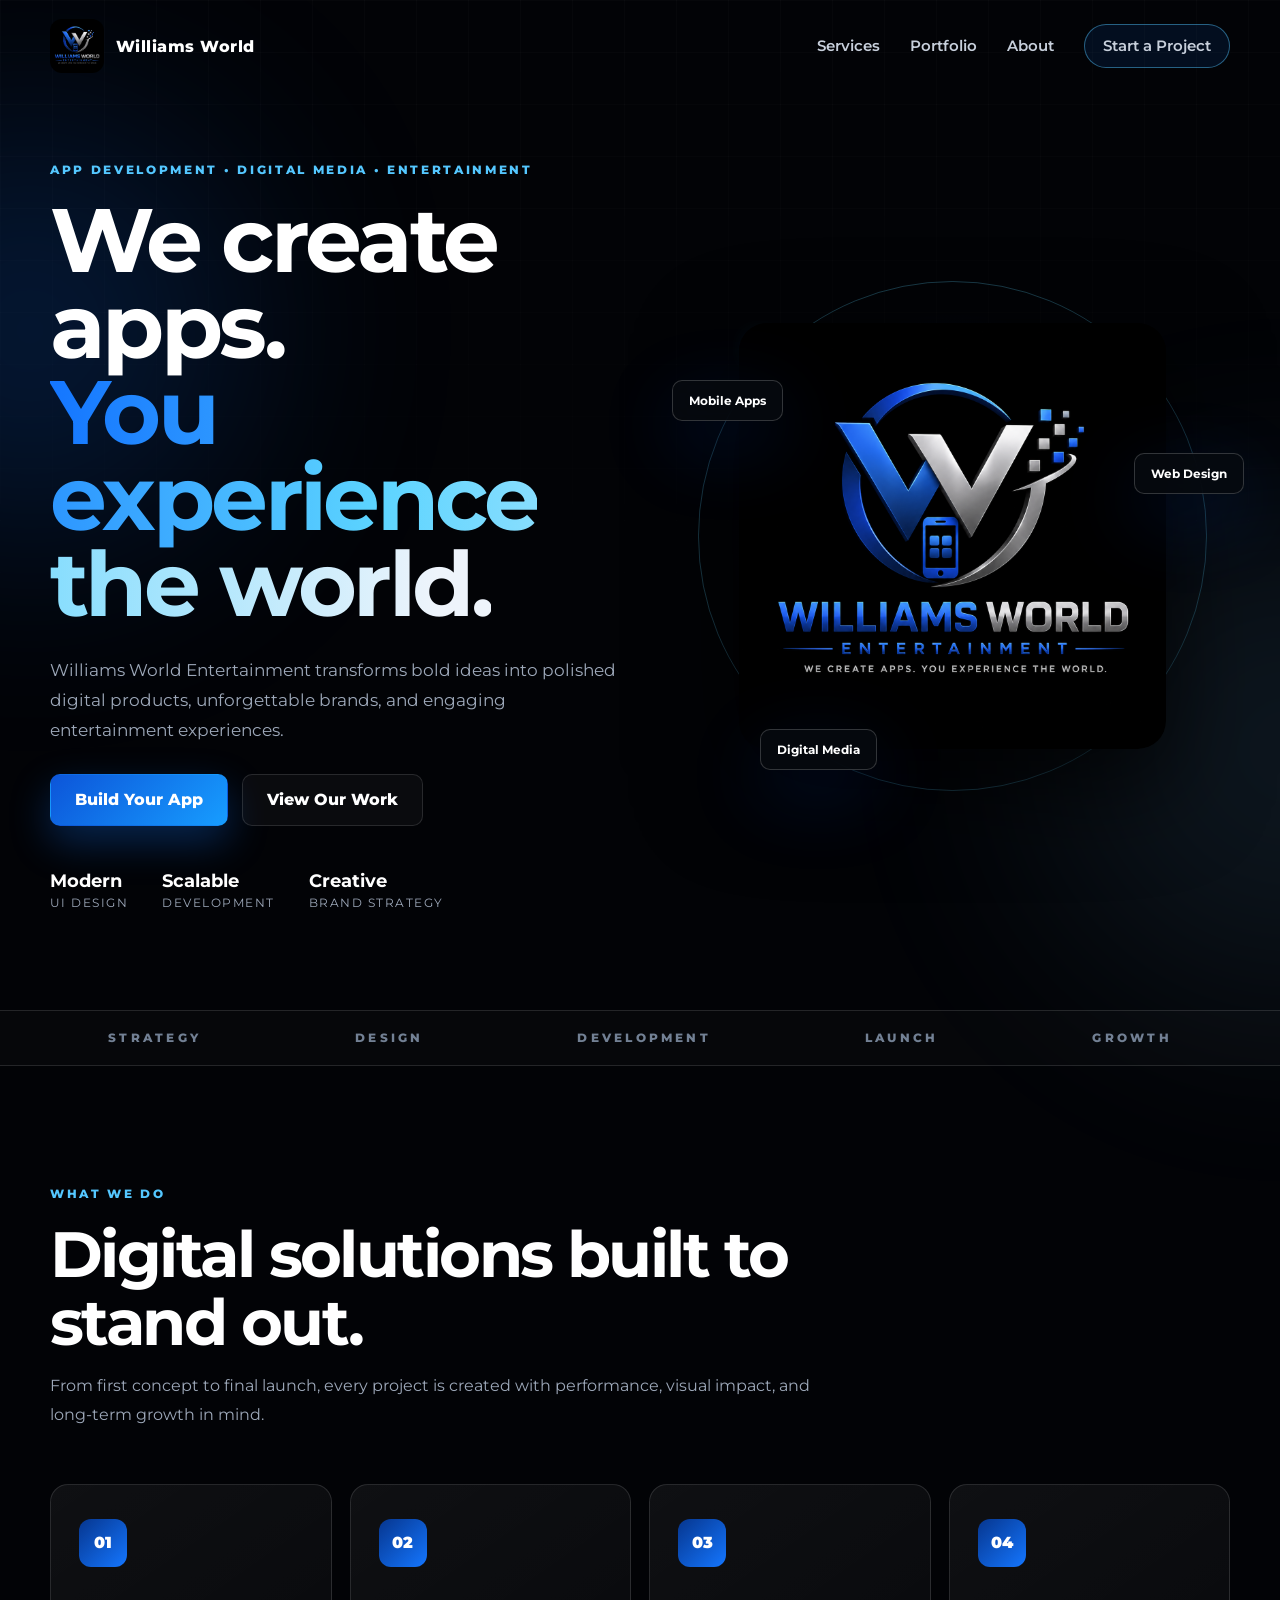
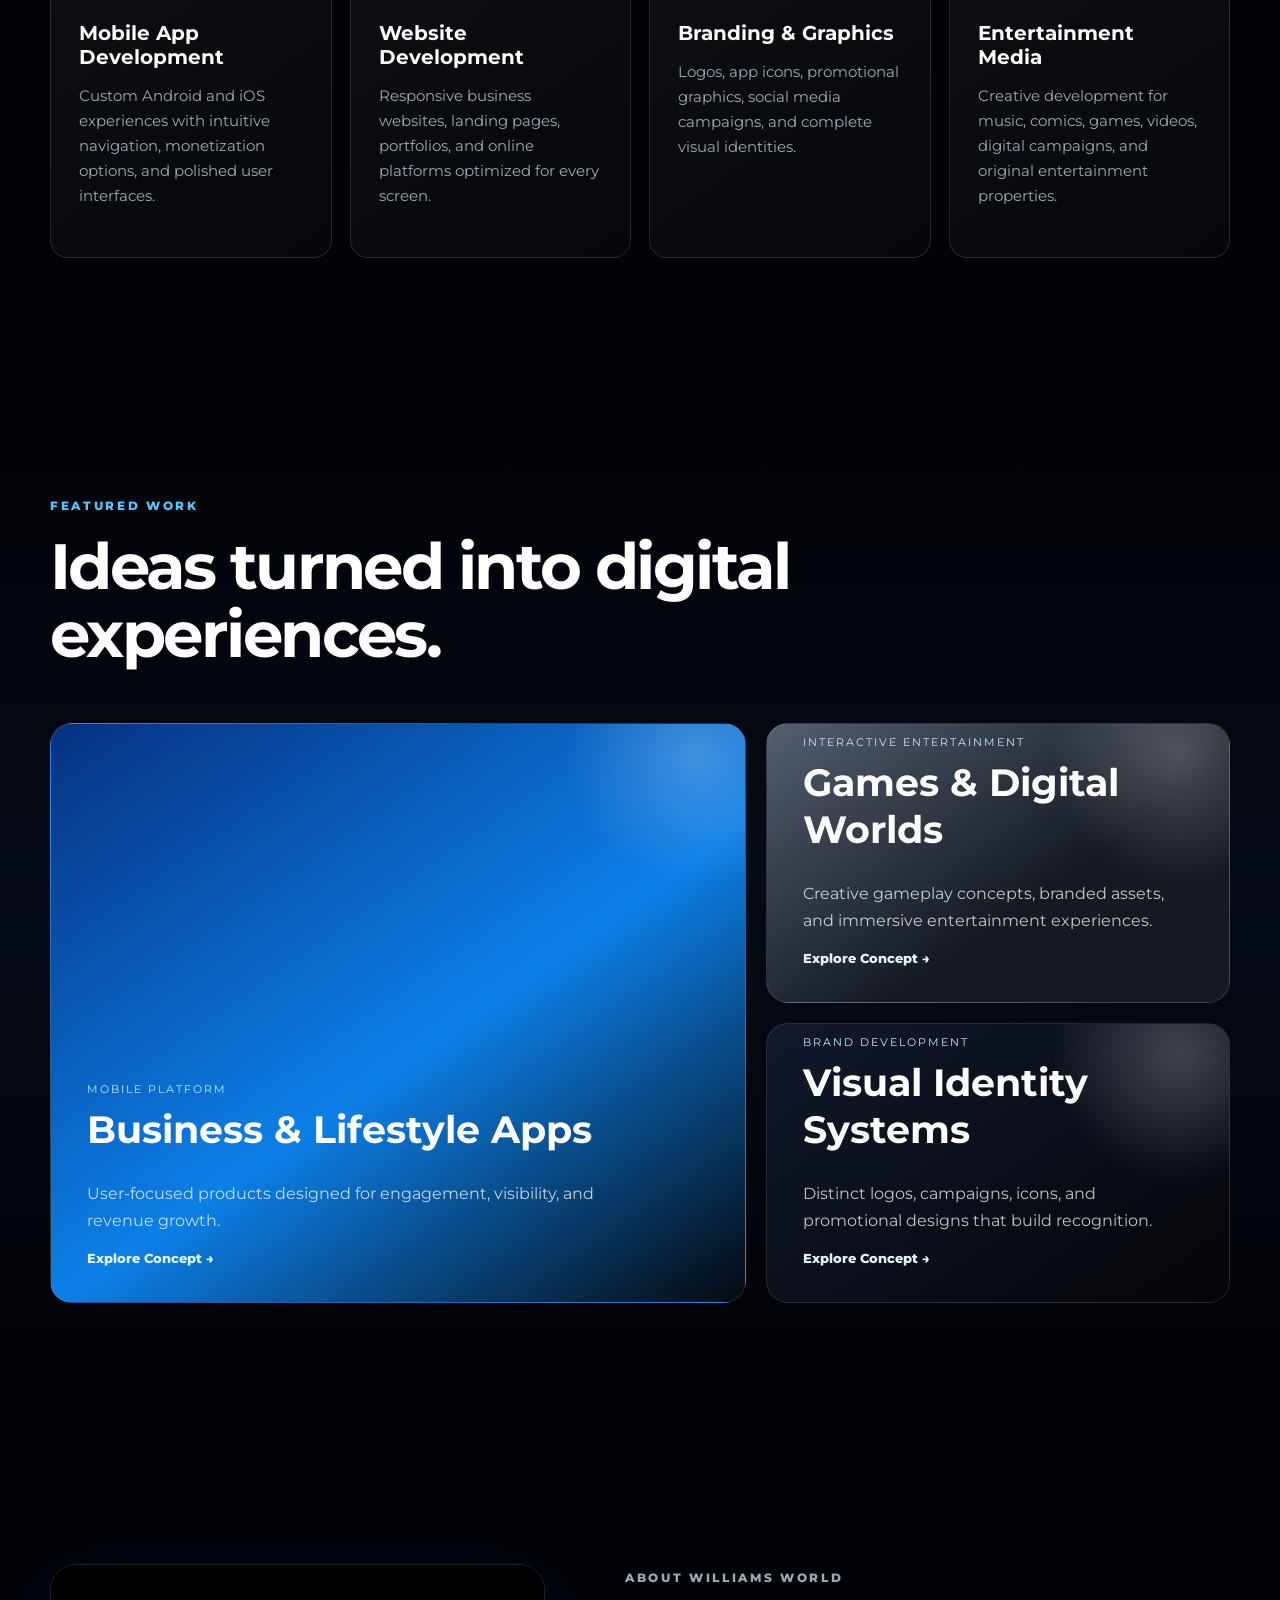
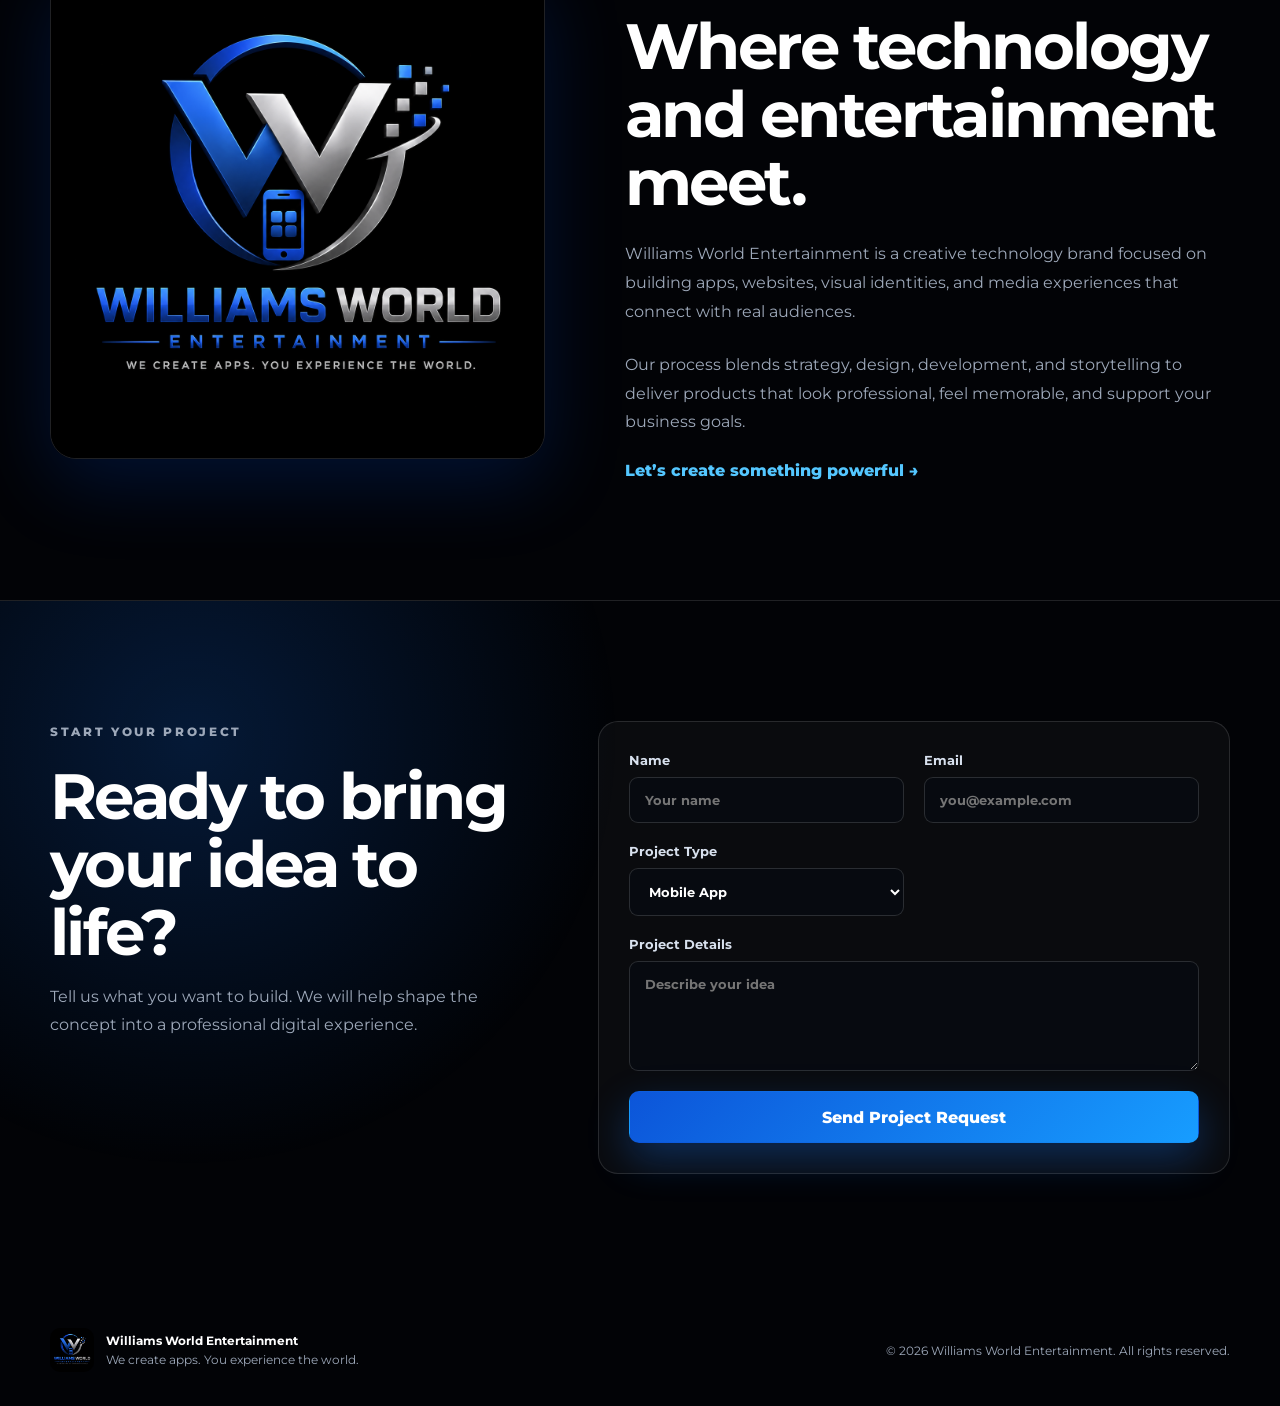
<file: index.html>
<!DOCTYPE html>
<html lang="en">
<head>
  <meta charset="UTF-8" />
  <meta name="viewport" content="width=device-width, initial-scale=1.0" />
  <meta name="description" content="Williams World Entertainment creates mobile apps, websites, digital media, and entertainment experiences." />
  <title>Williams World Entertainment</title>
  <link rel="preconnect" href="https://fonts.googleapis.com">
  <link rel="preconnect" href="https://fonts.gstatic.com" crossorigin>
  <link href="https://fonts.googleapis.com/css2?family=Montserrat:wght@400;500;600;700;800;900&display=swap" rel="stylesheet">
  <link rel="stylesheet" href="styles.css" />
</head>
<body>
  <div class="page-glow glow-one"></div>
  <div class="page-glow glow-two"></div>

  <header class="site-header" id="top">
    <a class="brand" href="#top" aria-label="Williams World Entertainment home">
      <img src="logo.png" alt="Williams World Entertainment logo" />
      <span>Williams World</span>
    </a>

    <button class="menu-toggle" aria-label="Open navigation" aria-expanded="false">
      <span></span><span></span><span></span>
    </button>

    <nav class="nav-menu" aria-label="Main navigation">
      <a href="#services">Services</a>
      <a href="#portfolio">Portfolio</a>
      <a href="#about">About</a>
      <a href="#contact" class="nav-cta">Start a Project</a>
    </nav>
  </header>

  <main>
    <section class="hero section-shell">
      <div class="hero-copy reveal">
        <p class="eyebrow">App Development • Digital Media • Entertainment</p>
        <h1>We create apps.<br><span>You experience the world.</span></h1>
        <p class="hero-text">
          Williams World Entertainment transforms bold ideas into polished digital products,
          unforgettable brands, and engaging entertainment experiences.
        </p>
        <div class="hero-actions">
          <a class="button button-primary" href="#contact">Build Your App</a>
          <a class="button button-secondary" href="#portfolio">View Our Work</a>
        </div>
        <div class="hero-stats">
          <div><strong>Modern</strong><span>UI Design</span></div>
          <div><strong>Scalable</strong><span>Development</span></div>
          <div><strong>Creative</strong><span>Brand Strategy</span></div>
        </div>
      </div>

      <div class="hero-visual reveal">
        <div class="logo-stage">
          <div class="orbit orbit-one"></div>
          <div class="orbit orbit-two"></div>
          <img src="logo.png" alt="Williams World Entertainment brand mark" />
          <div class="floating-card card-one">Mobile Apps</div>
          <div class="floating-card card-two">Web Design</div>
          <div class="floating-card card-three">Digital Media</div>
        </div>
      </div>
    </section>

    <section class="brand-strip">
      <span>STRATEGY</span><span>DESIGN</span><span>DEVELOPMENT</span><span>LAUNCH</span><span>GROWTH</span>
    </section>

    <section class="section-shell section-block" id="services">
      <div class="section-heading reveal">
        <p class="eyebrow">What We Do</p>
        <h2>Digital solutions built to stand out.</h2>
        <p>From first concept to final launch, every project is created with performance, visual impact, and long-term growth in mind.</p>
      </div>

      <div class="service-grid">
        <article class="service-card reveal">
          <div class="service-icon">01</div>
          <h3>Mobile App Development</h3>
          <p>Custom Android and iOS experiences with intuitive navigation, monetization options, and polished user interfaces.</p>
        </article>
        <article class="service-card reveal">
          <div class="service-icon">02</div>
          <h3>Website Development</h3>
          <p>Responsive business websites, landing pages, portfolios, and online platforms optimized for every screen.</p>
        </article>
        <article class="service-card reveal">
          <div class="service-icon">03</div>
          <h3>Branding & Graphics</h3>
          <p>Logos, app icons, promotional graphics, social media campaigns, and complete visual identities.</p>
        </article>
        <article class="service-card reveal">
          <div class="service-icon">04</div>
          <h3>Entertainment Media</h3>
          <p>Creative development for music, comics, games, videos, digital campaigns, and original entertainment properties.</p>
        </article>
      </div>
    </section>

    <section class="portfolio-section" id="portfolio">
      <div class="section-shell">
        <div class="section-heading reveal">
          <p class="eyebrow">Featured Work</p>
          <h2>Ideas turned into digital experiences.</h2>
        </div>

        <div class="project-grid">
          <article class="project-card project-blue reveal">
            <div class="project-label">Mobile Platform</div>
            <h3>Business & Lifestyle Apps</h3>
            <p>User-focused products designed for engagement, visibility, and revenue growth.</p>
            <span>Explore Concept →</span>
          </article>
          <article class="project-card project-silver reveal">
            <div class="project-label">Interactive Entertainment</div>
            <h3>Games & Digital Worlds</h3>
            <p>Creative gameplay concepts, branded assets, and immersive entertainment experiences.</p>
            <span>Explore Concept →</span>
          </article>
          <article class="project-card project-dark reveal">
            <div class="project-label">Brand Development</div>
            <h3>Visual Identity Systems</h3>
            <p>Distinct logos, campaigns, icons, and promotional designs that build recognition.</p>
            <span>Explore Concept →</span>
          </article>
        </div>
      </div>
    </section>

    <section class="section-shell about-grid section-block" id="about">
      <div class="about-image reveal">
        <div class="about-logo-wrap">
          <img src="logo.png" alt="Williams World Entertainment logo" />
        </div>
      </div>
      <div class="about-copy reveal">
        <p class="eyebrow">About Williams World</p>
        <h2>Where technology and entertainment meet.</h2>
        <p>
          Williams World Entertainment is a creative technology brand focused on building apps,
          websites, visual identities, and media experiences that connect with real audiences.
        </p>
        <p>
          Our process blends strategy, design, development, and storytelling to deliver products
          that look professional, feel memorable, and support your business goals.
        </p>
        <a href="#contact" class="text-link">Let’s create something powerful →</a>
      </div>
    </section>

    <section class="contact-section" id="contact">
      <div class="section-shell contact-grid">
        <div class="contact-copy reveal">
          <p class="eyebrow">Start Your Project</p>
          <h2>Ready to bring your idea to life?</h2>
          <p>Tell us what you want to build. We will help shape the concept into a professional digital experience.</p>
        </div>

        <form class="contact-form reveal" action="mailto:your@email.com" method="post" enctype="text/plain">
          <label>
            Name
            <input type="text" name="name" placeholder="Your name" required />
          </label>
          <label>
            Email
            <input type="email" name="email" placeholder="you@example.com" required />
          </label>
          <label>
            Project Type
            <select name="project-type">
              <option>Mobile App</option>
              <option>Website</option>
              <option>Branding & Graphics</option>
              <option>Game or Entertainment Project</option>
              <option>Other</option>
            </select>
          </label>
          <label>
            Project Details
            <textarea name="details" rows="5" placeholder="Describe your idea"></textarea>
          </label>
          <button class="button button-primary" type="submit">Send Project Request</button>
        </form>
      </div>
    </section>
  </main>

  <footer class="site-footer">
    <div class="footer-brand">
      <img src="logo.png" alt="Williams World Entertainment logo" />
      <div>
        <strong>Williams World Entertainment</strong>
        <span>We create apps. You experience the world.</span>
      </div>
    </div>
    <p>© <span id="year"></span> Williams World Entertainment. All rights reserved.</p>
  </footer>

  <script src="script.js"></script>
</body>
</html>
</file>
<file: styles.css>
:root {
  --black: #020306;
  --surface: #080b12;
  --surface-2: #0d111b;
  --blue: #1476ff;
  --blue-light: #54c7ff;
  --blue-dark: #06368f;
  --silver: #dce3ec;
  --muted: #9da8b9;
  --white: #ffffff;
  --border: rgba(255,255,255,.12);
  --shadow: 0 24px 80px rgba(0, 91, 255, .18);
}

* { box-sizing: border-box; }
html { scroll-behavior: smooth; }
body {
  margin: 0;
  font-family: "Montserrat", Arial, sans-serif;
  background: var(--black);
  color: var(--white);
  overflow-x: hidden;
}
body::before {
  content: "";
  position: fixed;
  inset: 0;
  pointer-events: none;
  background-image: linear-gradient(rgba(255,255,255,.018) 1px, transparent 1px),
                    linear-gradient(90deg, rgba(255,255,255,.018) 1px, transparent 1px);
  background-size: 52px 52px;
  mask-image: linear-gradient(to bottom, black, transparent 80%);
}
a { color: inherit; text-decoration: none; }
img { max-width: 100%; display: block; }
button, input, textarea, select { font: inherit; }

.page-glow { position: fixed; border-radius: 50%; filter: blur(120px); opacity: .2; z-index: -1; }
.glow-one { width: 420px; height: 420px; background: var(--blue); left: -180px; top: 120px; }
.glow-two { width: 500px; height: 500px; background: #7ecbff; right: -260px; top: 500px; opacity: .1; }

.site-header {
  width: min(1180px, calc(100% - 40px));
  margin: 0 auto;
  min-height: 92px;
  display: flex;
  align-items: center;
  justify-content: space-between;
  position: relative;
  z-index: 20;
}
.brand { display: flex; align-items: center; gap: 12px; font-weight: 800; letter-spacing: .03em; }
.brand img { width: 54px; height: 54px; object-fit: cover; border-radius: 12px; }
.nav-menu { display: flex; align-items: center; gap: 30px; color: #c7cfdb; font-size: .92rem; font-weight: 600; }
.nav-menu a { transition: .25s ease; }
.nav-menu a:hover { color: var(--blue-light); }
.nav-cta { border: 1px solid rgba(82,198,255,.45); padding: 12px 18px; border-radius: 999px; background: rgba(20,118,255,.1); }
.menu-toggle { display: none; background: none; border: 0; padding: 8px; }
.menu-toggle span { width: 26px; height: 2px; background: white; display: block; margin: 5px; }

.section-shell { width: min(1180px, calc(100% - 40px)); margin: 0 auto; }
.hero { min-height: calc(100vh - 92px); display: grid; grid-template-columns: 1.02fr .98fr; align-items: center; gap: 48px; padding: 70px 0 100px; }
.eyebrow { color: var(--blue-light); text-transform: uppercase; letter-spacing: .22em; font-size: .76rem; font-weight: 800; margin: 0 0 20px; }
.hero h1, .section-heading h2, .about-copy h2, .contact-copy h2 { margin: 0; letter-spacing: -.04em; }
.hero h1 { font-size: clamp(3.2rem, 7vw, 6.3rem); line-height: .96; max-width: 780px; }
.hero h1 span { background: linear-gradient(90deg, #1476ff, #5cd4ff 45%, #eef4fb 95%); -webkit-background-clip: text; color: transparent; }
.hero-text { max-width: 650px; font-size: 1.05rem; line-height: 1.8; color: var(--muted); margin: 28px 0; }
.hero-actions { display: flex; gap: 14px; flex-wrap: wrap; }
.button { min-height: 52px; display: inline-flex; align-items: center; justify-content: center; padding: 0 24px; border-radius: 10px; font-weight: 800; border: 1px solid transparent; cursor: pointer; transition: transform .25s, box-shadow .25s, border-color .25s; }
.button:hover { transform: translateY(-3px); }
.button-primary { background: linear-gradient(135deg, #0c55d9, #179dff); box-shadow: 0 16px 40px rgba(20,118,255,.3); color: white; }
.button-secondary { border-color: var(--border); background: rgba(255,255,255,.035); color: white; }
.hero-stats { display: flex; gap: 34px; margin-top: 44px; flex-wrap: wrap; }
.hero-stats div { display: grid; gap: 4px; }
.hero-stats strong { font-size: 1.1rem; }
.hero-stats span { color: var(--muted); font-size: .78rem; text-transform: uppercase; letter-spacing: .12em; }

.hero-visual { display: flex; justify-content: center; }
.logo-stage { width: min(520px, 100%); aspect-ratio: 1; display: grid; place-items: center; position: relative; border-radius: 50%; background: radial-gradient(circle, rgba(20,118,255,.2), transparent 62%); }
.logo-stage > img { width: 82%; border-radius: 28px; box-shadow: 0 34px 100px rgba(0,0,0,.75); position: relative; z-index: 3; }
.orbit { position: absolute; border-radius: 50%; border: 1px solid rgba(92,212,255,.26); animation: spin 18s linear infinite; }
.orbit::after { content: ""; position: absolute; width: 10px; height: 10px; background: var(--blue-light); border-radius: 50%; box-shadow: 0 0 25px var(--blue-light); top: 12%; left: 11%; }
.orbit-one { inset: 1%; }
.orbit-two { inset: 10%; animation-direction: reverse; animation-duration: 13s; }
.floating-card { position: absolute; z-index: 5; padding: 12px 16px; border: 1px solid rgba(255,255,255,.18); background: rgba(7,10,17,.8); backdrop-filter: blur(12px); border-radius: 10px; font-weight: 700; font-size: .78rem; box-shadow: var(--shadow); }
.card-one { left: -4%; top: 20%; }
.card-two { right: -6%; top: 34%; }
.card-three { left: 13%; bottom: 5%; }
@keyframes spin { to { transform: rotate(360deg); } }

.brand-strip { overflow: hidden; white-space: nowrap; display: flex; justify-content: space-around; gap: 40px; border-block: 1px solid var(--border); padding: 20px 4%; color: #728094; letter-spacing: .28em; font-size: .72rem; font-weight: 800; background: rgba(255,255,255,.02); }
.section-block { padding: 120px 0; }
.section-heading { max-width: 760px; margin-bottom: 54px; }
.section-heading h2, .about-copy h2, .contact-copy h2 { font-size: clamp(2.2rem, 5vw, 4.2rem); line-height: 1.06; }
.section-heading > p:last-child, .about-copy p, .contact-copy p { color: var(--muted); line-height: 1.8; }

.service-grid { display: grid; grid-template-columns: repeat(4, 1fr); gap: 18px; }
.service-card { padding: 34px 28px; min-height: 310px; border: 1px solid var(--border); border-radius: 18px; background: linear-gradient(145deg, rgba(255,255,255,.055), rgba(255,255,255,.018)); transition: .3s ease; }
.service-card:hover { transform: translateY(-8px); border-color: rgba(82,198,255,.55); box-shadow: var(--shadow); }
.service-icon { width: 48px; height: 48px; display: grid; place-items: center; border-radius: 12px; background: linear-gradient(135deg, var(--blue-dark), var(--blue)); font-weight: 900; margin-bottom: 54px; }
.service-card h3 { font-size: 1.25rem; margin: 0 0 14px; }
.service-card p { color: var(--muted); line-height: 1.7; font-size: .92rem; }

.portfolio-section { padding: 120px 0; background: linear-gradient(180deg, transparent, rgba(16,35,72,.25), transparent); }
.project-grid { display: grid; grid-template-columns: 1.2fr .8fr; grid-template-rows: repeat(2, 280px); gap: 20px; }
.project-card { padding: 36px; border-radius: 22px; overflow: hidden; border: 1px solid var(--border); position: relative; display: flex; flex-direction: column; justify-content: flex-end; }
.project-card::before { content: ""; position: absolute; width: 260px; height: 260px; border-radius: 50%; right: -80px; top: -100px; background: radial-gradient(circle, rgba(255,255,255,.22), transparent 70%); }
.project-blue { grid-row: span 2; background: linear-gradient(145deg, #073181, #0c7fe7 55%, #05090e); }
.project-silver { background: linear-gradient(145deg, #545e6f, #151a22 60%); }
.project-dark { background: linear-gradient(145deg, #11192b, #040508); }
.project-label { text-transform: uppercase; font-size: .7rem; letter-spacing: .18em; color: #bee7ff; margin-bottom: 10px; }
.project-card h3 { font-size: clamp(1.7rem, 3vw, 3rem); margin: 0 0 12px; }
.project-card p { max-width: 560px; color: rgba(255,255,255,.75); line-height: 1.65; }
.project-card span { font-size: .82rem; font-weight: 800; color: #dff4ff; }

.about-grid { display: grid; grid-template-columns: .9fr 1.1fr; gap: 80px; align-items: center; }
.about-logo-wrap { border-radius: 26px; overflow: hidden; border: 1px solid var(--border); box-shadow: var(--shadow); }
.about-copy p { margin: 24px 0; }
.text-link { color: var(--blue-light); font-weight: 800; }

.contact-section { padding: 120px 0; border-top: 1px solid var(--border); background: radial-gradient(circle at 15% 20%, rgba(20,118,255,.2), transparent 35%); }
.contact-grid { display: grid; grid-template-columns: .85fr 1.15fr; gap: 80px; align-items: start; }
.contact-form { display: grid; grid-template-columns: repeat(2, 1fr); gap: 20px; padding: 30px; border: 1px solid var(--border); border-radius: 20px; background: rgba(255,255,255,.035); }
.contact-form label { display: grid; gap: 9px; color: #d8e1ee; font-size: .82rem; font-weight: 700; }
.contact-form label:nth-child(4), .contact-form .button { grid-column: 1 / -1; }
input, select, textarea { width: 100%; color: white; background: #070a10; border: 1px solid rgba(255,255,255,.14); border-radius: 9px; padding: 14px 15px; outline: none; }
input:focus, select:focus, textarea:focus { border-color: var(--blue-light); box-shadow: 0 0 0 3px rgba(82,198,255,.12); }
textarea { resize: vertical; }

.site-footer { width: min(1180px, calc(100% - 40px)); margin: 0 auto; padding: 34px 0; display: flex; align-items: center; justify-content: space-between; gap: 20px; color: var(--muted); font-size: .78rem; }
.footer-brand { display: flex; align-items: center; gap: 12px; }
.footer-brand img { width: 44px; height: 44px; object-fit: cover; border-radius: 10px; }
.footer-brand div { display: grid; gap: 4px; }
.footer-brand strong { color: white; }

.reveal { opacity: 0; transform: translateY(25px); transition: opacity .7s ease, transform .7s ease; }
.reveal.visible { opacity: 1; transform: translateY(0); }

@media (max-width: 980px) {
  .hero, .about-grid, .contact-grid { grid-template-columns: 1fr; }
  .hero { padding-top: 40px; }
  .hero-visual { order: -1; }
  .logo-stage { max-width: 500px; }
  .service-grid { grid-template-columns: repeat(2, 1fr); }
  .project-grid { grid-template-columns: 1fr; grid-template-rows: none; }
  .project-card, .project-blue { grid-row: auto; min-height: 310px; }
  .about-grid, .contact-grid { gap: 45px; }
}

@media (max-width: 760px) {
  .site-header { min-height: 78px; }
  .brand span { display: none; }
  .menu-toggle { display: block; }
  .nav-menu { position: absolute; top: 72px; left: 0; right: 0; padding: 24px; display: none; flex-direction: column; align-items: stretch; background: rgba(4,6,10,.97); border: 1px solid var(--border); border-radius: 14px; }
  .nav-menu.open { display: flex; }
  .nav-menu a { padding: 10px; }
  .hero { min-height: auto; gap: 28px; padding-bottom: 80px; }
  .hero h1 { font-size: clamp(2.8rem, 15vw, 4.6rem); }
  .floating-card { display: none; }
  .hero-stats { gap: 22px; }
  .service-grid { grid-template-columns: 1fr; }
  .section-block, .portfolio-section, .contact-section { padding: 85px 0; }
  .contact-form { grid-template-columns: 1fr; padding: 22px; }
  .contact-form label, .contact-form label:nth-child(4), .contact-form .button { grid-column: auto; }
  .site-footer { flex-direction: column; align-items: flex-start; }
  .brand-strip { justify-content: flex-start; }
}
</file>
